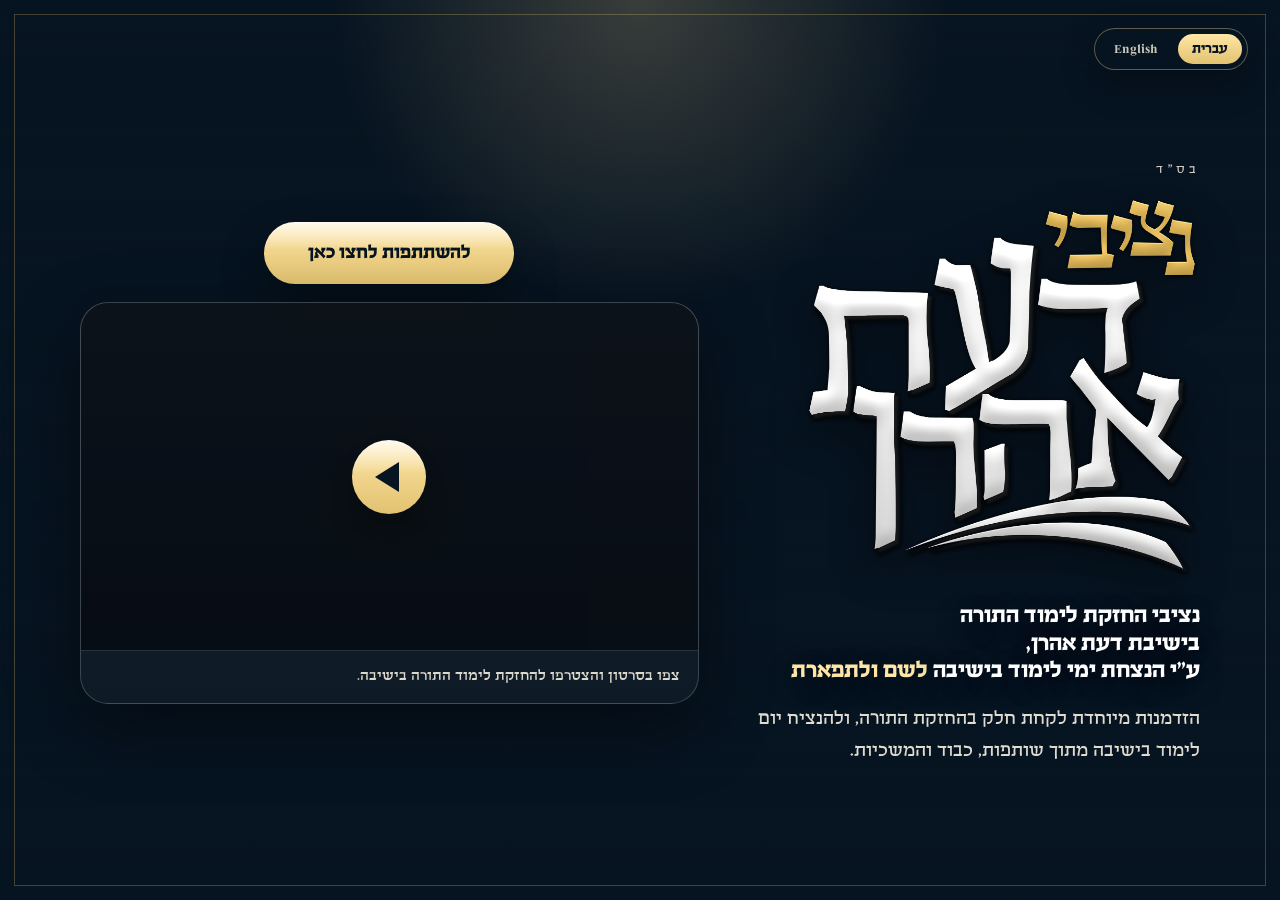
<file: index.html>
<!DOCTYPE html>

<html dir="rtl" lang="he">
<head>
<meta charset="utf-8"/>
<meta content="width=device-width, initial-scale=1, viewport-fit=cover" name="viewport"/>
<!-- Link Preview / WhatsApp / Facebook -->
<meta content="נציבי ישיבת דעת אהרן" property="og:title"/>
<meta content="נציבי החזקת לימוד התורה בישיבת דעת אהרן, ע״י הנצחת ימי לימוד בישיבה לשם ולתפארת." property="og:description"/>
<meta content="https://daasaharon.com/uploads/banner.jpeg" property="og:image"/>
<meta content="https://daasaharon.com/uploads/banner.jpeg" property="og:image:secure_url"/>
<meta content="image/jpeg" property="og:image:type"/>
<meta content="1200" property="og:image:width"/>
<meta content="630" property="og:image:height"/>
<meta content="https://daasaharon.com/" property="og:url"/>
<meta content="website" property="og:type"/>
<!-- Twitter / X Preview -->
<meta content="summary_large_image" name="twitter:card"/>
<meta content="נציבי ישיבת דעת אהרן" name="twitter:title"/>
<meta content="נציבי החזקת לימוד התורה בישיבת דעת אהרן, ע״י הנצחת ימי לימוד בישיבה לשם ולתפארת." name="twitter:description"/>
<meta content="https://daasaharon.com/uploads/banner.jpeg" name="twitter:image"/>
<title>
   נציבי ישיבת דעת אהרן
  </title>
<meta content="נציבי החזקת לימוד התורה בישיבת דעת אהרן, ע״י הנצחת ימי לימוד בישיבה לשם ולתפארת." name="description"/>
<link href="https://i.postimg.cc" rel="preconnect"/>
<link href="https://fonts.googleapis.com" rel="preconnect"/>
<link crossorigin="" href="https://fonts.gstatic.com" rel="preconnect"/>
<link href="https://fonts.googleapis.com/css2?family=Merriweather:ital,opsz,wght@0,18..144,300..900;1,18..144,300..900&amp;display=swap" rel="stylesheet"/>
<link href="assets/css/styles.css" rel="stylesheet"/><style>
    /* Vimeo fixes: true full-screen cover background + clean custom play button */

    html,
    body {
      min-height: 100%;
      background: #071421;
    }

    .page {
      position: relative;
      min-height: 100vh;
      min-height: 100svh;
      overflow: hidden;
      background: transparent !important;
    }

    .bg-video-wrap {
      position: fixed;
      inset: 0;
      z-index: 0;
      width: 100vw;
      height: 100vh;
      height: 100svh;
      overflow: hidden;
      pointer-events: none;
      background: #071421;
    }

    .bg-video-wrap .bg-video-iframe {
      position: absolute;
      top: 50%;
      left: 50%;
      display: block;
      width: 100vw;
      height: 56.25vw;
      min-width: 177.778vh;
      min-width: 177.778svh;
      min-height: 100vh;
      min-height: 100svh;
      border: 0;
      transform: translate(-50%, -50%);
      pointer-events: none;
    }

    .frame,
    .language-switch,
    .wrap {
      position: relative;
      z-index: 1;
    }

    .video-frame {
      position: relative;
      overflow: hidden;
    }

    .player-video {
      position: absolute;
      inset: 0;
      display: block;
      width: 100%;
      height: 100%;
      border: 0;
      background: rgba(0, 0, 0, .28);
    }

    .custom-video-play {
      position: absolute;
      inset: 0;
      z-index: 2;
      display: flex;
      align-items: center;
      justify-content: center;
      border: 0;
      background: rgba(7, 20, 33, .04);
      cursor: pointer;
      transition: opacity .2s ease, visibility .2s ease;
      -webkit-tap-highlight-color: transparent;
    }

    .custom-video-play.is-hidden {
      opacity: 0;
      visibility: hidden;
      pointer-events: none;
    }

    .custom-video-play-icon {
      width: 74px;
      height: 74px;
      border-radius: 999px;
      display: flex;
      align-items: center;
      justify-content: center;
      background:
        linear-gradient(180deg, rgba(255, 255, 255, .82), transparent 45%),
        linear-gradient(180deg, var(--gold-light, #ffe6a5), var(--gold, #e2c271));
      box-shadow:
        0 18px 42px rgba(0, 0, 0, .38),
        inset 0 1px 0 rgba(255, 255, 255, .48);
    }

    .custom-video-play-icon::before {
      content: "";
      display: block;
      width: 0;
      height: 0;
      margin-inline-start: 5px;
      border-top: 15px solid transparent;
      border-bottom: 15px solid transparent;
      border-inline-start: 24px solid #071421;
    }

    @media (max-width: 900px) {
      .custom-video-play-icon {
        width: 62px;
        height: 62px;
      }

      .custom-video-play-icon::before {
        border-top-width: 12px;
        border-bottom-width: 12px;
        border-inline-start-width: 20px;
      }
    }
</style>

</head>
<body class="page-home">
<div class="page">
<div aria-hidden="true" class="bg-video bg-video-wrap">
<iframe allow="autoplay; fullscreen; picture-in-picture" class="bg-video-iframe" frameborder="0" src="https://player.vimeo.com/video/1206104474?background=1&amp;autoplay=1&amp;muted=1&amp;loop=1&amp;autopause=0&amp;controls=0&amp;title=0&amp;byline=0&amp;portrait=0&amp;dnt=1&amp;playsinline=1" tabindex="-1">
</iframe>
</div>
<div class="frame">
</div>
<div aria-label="בחירת שפה / Language selection" class="language-switch">
<button class="lang-btn" data-lang-switch="he" type="button">
     עברית
    </button>
<button class="lang-btn" data-lang-switch="en" type="button">
     English
    </button>
</div>
<main class="wrap">
<section class="hero">
<div class="content">
<div class="bsad" data-i18n="bsad">
       בס״ד
      </div>
<img alt="נציבי ישיבת דעת אהרן" class="logo" data-i18n-alt="logoAlt" src="/uploads/logo2.png"/>
<div aria-label="Daas Aharon Yeshiva Dedication Fund" class="logo-text">
<span class="logo-text-small">
        Dedication Fund
       </span>
<span class="logo-text-main">
        Daas
        <br/>
        Aharon
       </span>
</div>
<h1 data-i18n-html="headline">
       נציבי החזקת לימוד התורה בישיבת דעת אהרן,
       <br/>
       ע״י הנצחת ימי לימוד בישיבה
       <span class="accent">
        לשם ולתפארת
       </span>
</h1>
<p class="sub" data-i18n="sub">
       הזדמנות מיוחדת לקחת חלק בהחזקת התורה, ולהנציח יום לימוד בישיבה מתוך שותפות, כבוד והמשכיות.
      </p>
</div>
<aside aria-label="סרטון / Video" class="video-area">
<a class="btn" data-donate-link="" data-i18n="button" href="/donate/index.html?lang=he" rel="noopener">
       להשתתפות לחצו כאן
      </a>
<div class="video-card">
<div class="video-frame">
<iframe allow="autoplay; fullscreen; picture-in-picture" allowfullscreen="" class="player-video" data-main-video="" frameborder="0" src="https://player.vimeo.com/video/1206104687?autoplay=0&amp;controls=0&amp;title=0&amp;byline=0&amp;portrait=0&amp;badge=0&amp;dnt=1&amp;playsinline=1" title="סרטון ישיבת דעת אהרן">
</iframe>
<button aria-label="הפעלת הסרטון" class="custom-video-play" data-video-play="" type="button"><span aria-hidden="true" class="custom-video-play-icon"></span></button></div>
<div class="video-caption" data-i18n="videoCaption">
        צפו בסרטון והצטרפו להחזקת לימוד התורה בישיבה.
       </div>
</div>
</aside>
</section>
</main>
</div>
<script src="https://player.vimeo.com/api/player.js"></script><script>
   (function () {
      const LANG_STORAGE_KEY = 'daasAharonLang';
      const LEGACY_LANG_KEYS = ['language', 'lang', 'siteLang'];
      const defaultLang = 'he';

      const content = {
        he: {
          dir: 'rtl',
          lang: 'he',
          title: 'נציבי ישיבת דעת אהרן',
          description: 'נציבי החזקת לימוד התורה בישיבת דעת אהרן, ע״י הנצחת ימי לימוד בישיבה לשם ולתפארת.',
          bsad: 'בס״ד',
          logoAlt: 'נציבי ישיבת דעת אהרן',
          kicker: 'קרן הנצחה לתורה',
          headline: 'נציבי החזקת לימוד התורה<br>בישיבת דעת אהרן,<br>ע״י הנצחת ימי לימוד בישיבה <span class="accent">לשם ולתפארת</span>',
          sub: 'הזדמנות מיוחדת לקחת חלק בהחזקת התורה, ולהנציח יום לימוד בישיבה מתוך שותפות, כבוד והמשכיות.',
          button: 'להשתתפות לחצו כאן',
          videoCaption: 'צפו בסרטון והצטרפו להחזקת לימוד התורה בישיבה.',
          videoSrc: 'https://player.vimeo.com/video/1206104687?autoplay=0&controls=0&title=0&byline=0&portrait=0&badge=0&dnt=1&playsinline=1',
          videoTitle: 'סרטון ישיבת דעת אהרן',
          videoPlayLabel: 'הפעלת הסרטון',
          donateHref: '/donate/index.html?lang=he'
        },
        en: {
          dir: 'ltr',
          lang: 'en',
          title: 'Daas Aharon Yeshiva Dedication Fund',
          description: 'Support Torah learning at Yeshivat Daas Aharon by dedicating days of learning in the Yeshiva.',
          bsad: 'BS”D',
          logoAlt: 'Daas Aharon Yeshiva Dedication Fund',
          kicker: 'Torah Dedication Fund',
          headline: 'Support Torah learning<br>at Yeshivat Daas Aharon<br>by dedicating days of learning <span class="accent">with honor and purpose</span>',
          sub: 'A meaningful opportunity to take part in sustaining Torah learning and to dedicate a day of learning in the Yeshiva with partnership, honor and continuity.',
          button: 'Click here to participate',
          videoCaption: 'Watch the video and join in supporting Torah learning at the Yeshiva.',
          videoSrc: 'https://player.vimeo.com/video/1206103706?autoplay=0&controls=0&title=0&byline=0&portrait=0&badge=0&dnt=1&playsinline=1',
          videoTitle: 'Daas Aharon Yeshiva video',
          videoPlayLabel: 'Play video',
          donateHref: '/donate/index.html?lang=en'
        }
      };

      const html = document.documentElement;
      const metaDescription = document.querySelector('meta[name="description"]');
      const ogTitle = document.querySelector('meta[property="og:title"]');
      const ogDescription = document.querySelector('meta[property="og:description"]');
      const twitterTitle = document.querySelector('meta[name="twitter:title"]');
      const twitterDescription = document.querySelector('meta[name="twitter:description"]');
      const donateLink = document.querySelector('[data-donate-link]');
      const mainVideo = document.querySelector('[data-main-video]');
      const playButton = document.querySelector('[data-video-play]');
      const langButtons = document.querySelectorAll('[data-lang-switch]');
      let vimeoPlayer = null;

      function getRequestedLanguage() {
        const params = new URLSearchParams(window.location.search);
        const urlLang = params.get('lang');
        const savedLang = localStorage.getItem(LANG_STORAGE_KEY);

        if (urlLang && content[urlLang]) return urlLang;
        if (savedLang && content[savedLang]) return savedLang;

        for (const key of LEGACY_LANG_KEYS) {
          const legacyLang = localStorage.getItem(key);
          if (legacyLang && content[legacyLang]) return legacyLang;
        }

        return defaultLang;
      }

      function updateMeta(langData) {
        document.title = langData.title;
        if (metaDescription) metaDescription.setAttribute('content', langData.description);
        if (ogTitle) ogTitle.setAttribute('content', langData.title);
        if (ogDescription) ogDescription.setAttribute('content', langData.description);
        if (twitterTitle) twitterTitle.setAttribute('content', langData.title);
        if (twitterDescription) twitterDescription.setAttribute('content', langData.description);
      }

      function setPlayButtonVisible(isVisible) {
        if (!playButton) return;
        playButton.classList.toggle('is-hidden', !isVisible);
      }

      function createPlayer() {
        if (!mainVideo || !window.Vimeo || !window.Vimeo.Player) return null;

        vimeoPlayer = new Vimeo.Player(mainVideo);
        vimeoPlayer.on('play', function () {
          setPlayButtonVisible(false);
        });
        vimeoPlayer.on('pause', function () {
          setPlayButtonVisible(true);
        });
        vimeoPlayer.on('ended', function () {
          setPlayButtonVisible(true);
        });
        return vimeoPlayer;
      }

      function updateVideo(langData) {
        if (!mainVideo) return;

        if (mainVideo.getAttribute('src') !== langData.videoSrc) {
          setPlayButtonVisible(true);
          mainVideo.setAttribute('src', langData.videoSrc);
          vimeoPlayer = null;
          window.setTimeout(createPlayer, 250);
        } else if (!vimeoPlayer) {
          createPlayer();
        }

        if (langData.videoTitle) {
          mainVideo.setAttribute('title', langData.videoTitle);
        }

        if (playButton && langData.videoPlayLabel) {
          playButton.setAttribute('aria-label', langData.videoPlayLabel);
        }
      }

      function playMainVideo() {
        setPlayButtonVisible(false);

        const player = vimeoPlayer || createPlayer();
        if (player && typeof player.play === 'function') {
          player.play().catch(function () {
            setPlayButtonVisible(true);
          });
          return;
        }

        if (mainVideo && mainVideo.contentWindow) {
          mainVideo.contentWindow.postMessage(JSON.stringify({ method: 'play' }), '*');
        }
      }

      function persistLanguage(lang) {
        localStorage.setItem(LANG_STORAGE_KEY, lang);
        LEGACY_LANG_KEYS.forEach(function (key) {
          localStorage.setItem(key, lang);
        });
      }

      function updateDonateLink(langData) {
        if (!donateLink) return;
        donateLink.setAttribute('href', langData.donateHref);
      }

      function setLanguage(lang) {
        const langData = content[lang] || content[defaultLang];

        html.setAttribute('lang', langData.lang);
        html.setAttribute('dir', langData.dir);
        persistLanguage(lang);

        document.querySelectorAll('[data-i18n]').forEach(function (element) {
          const key = element.getAttribute('data-i18n');
          if (langData[key]) element.textContent = langData[key];
        });

        document.querySelectorAll('[data-i18n-html]').forEach(function (element) {
          const key = element.getAttribute('data-i18n-html');
          if (langData[key]) element.innerHTML = langData[key];
        });

        document.querySelectorAll('[data-i18n-alt]').forEach(function (element) {
          const key = element.getAttribute('data-i18n-alt');
          if (langData[key]) element.setAttribute('alt', langData[key]);
        });

        langButtons.forEach(function (button) {
          const isActive = button.getAttribute('data-lang-switch') === lang;
          button.classList.toggle('active', isActive);
          button.setAttribute('aria-pressed', isActive ? 'true' : 'false');
        });

        const languageSwitch = document.querySelector('.language-switch');
        if (languageSwitch) {
          languageSwitch.setAttribute('aria-label', lang === 'he' ? 'בחירת שפה' : 'Language selection');
        }

        const videoCard = document.querySelector('.video-area');
        if (videoCard) {
          videoCard.setAttribute('aria-label', lang === 'he' ? 'סרטון' : 'Video');
        }

        updateMeta(langData);
        updateVideo(langData);
        updateDonateLink(langData);
      }

      langButtons.forEach(function (button) {
        button.addEventListener('click', function () {
          const nextLang = button.getAttribute('data-lang-switch');
          setLanguage(nextLang);
        });
      });

      if (playButton) {
        playButton.addEventListener('click', playMainVideo);
      }

      setLanguage(getRequestedLanguage());
    })();
  </script>
</body>
</html>
</file>
